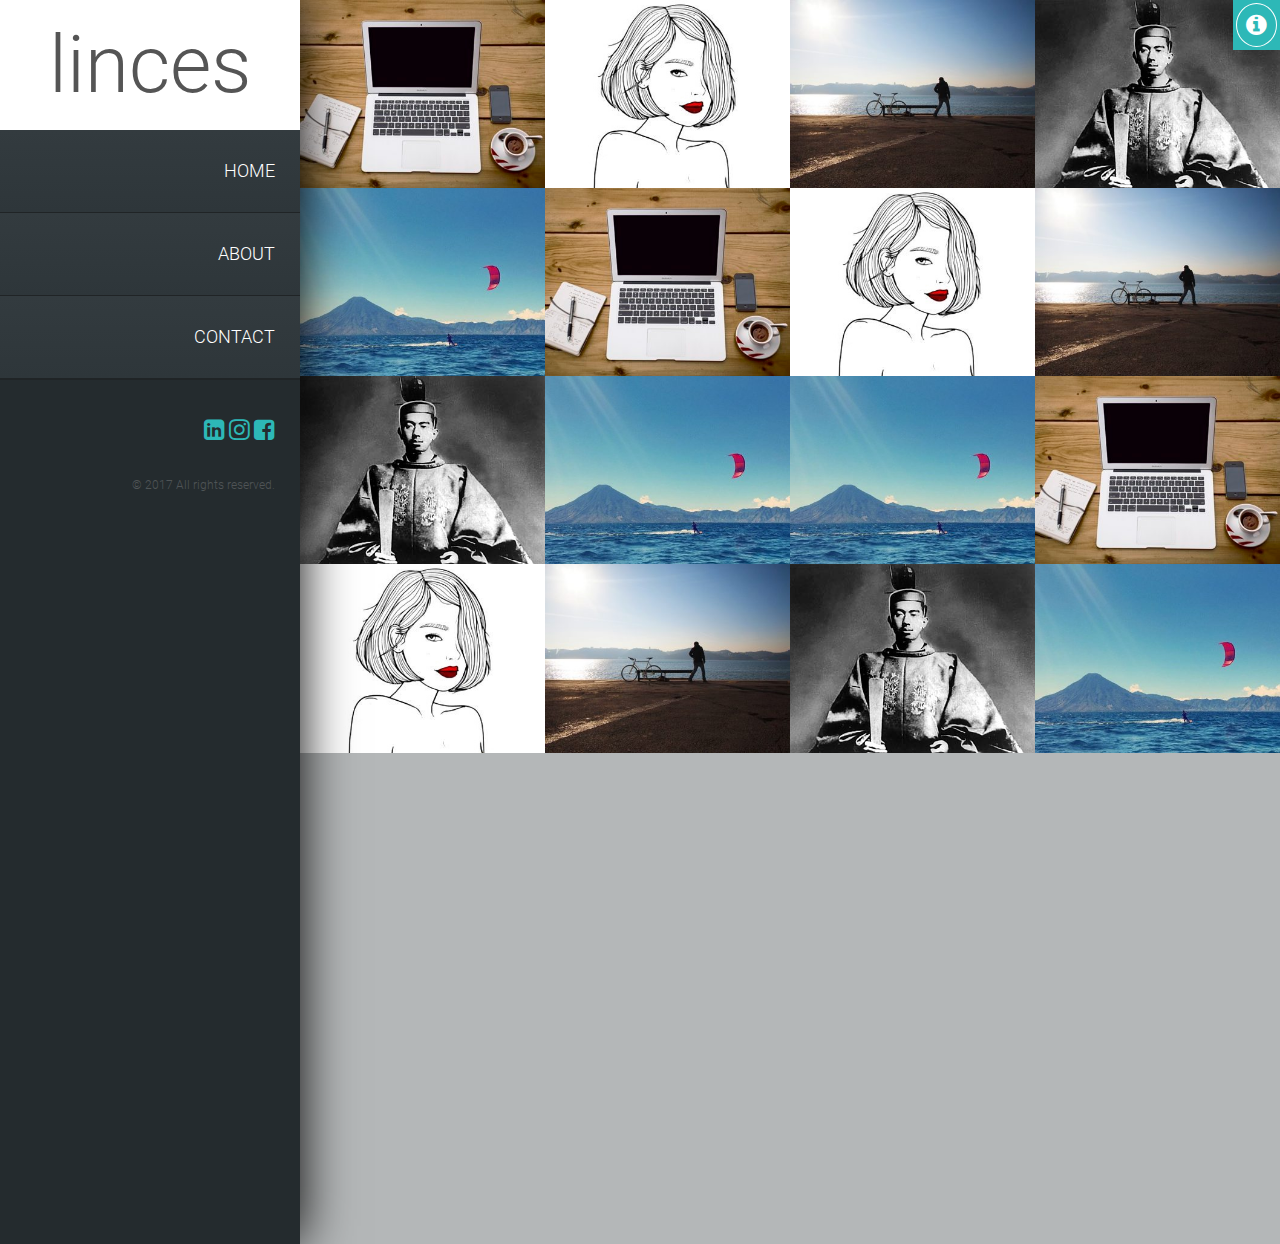
<file: index.html>
<!DOCTYPE html>
<html>

<head>
	<meta charset="utf-8">
	<meta name="viewport" content="width=device-width, initial-scale=1">
	<title>Home - linces</title>
	<meta name="description" content="Home page about junior web developer">
	<link rel="icon" href="images/favicon.ico" type="image/x-icon">
	<link rel="stylesheet" type="text/css" href="css/styles.css">

</head>

<body>
	
    <div class="main">
    
        <aside class="left-side"> 

            <div class="logo-wrapper">

                <a href="#"><h1 class="logo">linces</h1>  </a> 
                
            </div>

            <div class="alt-menu"><a href="#" class="i-menu" data-icon="&#xe9bd;"> Meniu </a></div> 

            <nav class="main-nav">    
                
                <ul> 
                    <li><a href="index.html" id="first">Home</a></li>
                    <li><a href="about/">About</a></li>
                    <li><a href="contact/">Contact</a></li>
                </ul>

            </nav>

            <div class="ikonos">
                
                <ul class="social">
                    
                    <li><a href="https://www.linkedin.com/in/lina-sadovsk%C4%97-3a73a549/" class="test" data-icon="&#xe903;" target="_blank"></a></li>
                    <li><a href="https://www.instagram.com/lina_sadovske/" class="test" data-icon="&#xe904;" target="_blank"></a></li>
                    <li><a href="https://www.facebook.com/lina.sadovske" class="test" data-icon="&#xe905;" target="_blank"></a></li>              
                </ul>

            </div>
            
            <div class="rights"> &copy; 2017 All rights reserved. </div>

        </aside>

        <section class="right-side">

            <div class="work">

                <div class="squares-wrapper">

                    <div class="squares">
                        <img src="images/1.jpg"><div class="overlay"><div class="work-title"><h3>Pavadinimas</h3><span> tekstas</span>  </div> <a href="#" class="arrow" data-icon="&#xe901;" ></a></div>
                        
                    </div>
                    
                    <div class="squares">
                        <img src="images/2.jpg"><div class="overlay"><div class="work-title"><h3>Pavadinimas</h3><span> tekstas</span>  </div> <a href="#" class="arrow" data-icon="&#xe901;" ></a></div>
                        
                    </div>
                    
                    <div class="squares">
                        <img src="images/3.jpg"><div class="overlay"><div class="work-title"><h3>Pavadinimas</h3><span> tekstas</span>  </div> <a href="#" class="arrow" data-icon="&#xe901;" ></a></div>
                        
                    </div>
                    
                    <div class="squares">
                        <img src="images/4.jpg"><div class="overlay"><div class="work-title"><h3>Pavadinimas</h3><span> tekstas</span>  </div> <a href="#" class="arrow" data-icon="&#xe901;" ></a></div>
                        
                    </div>
                    
                    <div class="squares">
                        <img src="images/5.jpg"><div class="overlay"><div class="work-title"><h3>Pavadinimas</h3><span> tekstas</span>  </div> <a href="#" class="arrow" data-icon="&#xe901;" ></a></div>
                        
                    </div>
                    
                    <div class="squares">
                        <img src="images/1.jpg"><div class="overlay"><div class="work-title"><h3>Labas</h3><span> Apra6ymas</span>  </div> <a href="#" class="arrow" data-icon="&#xe901;" ></a></div>
                        
                    </div>
                    
                    <div class="squares">
                        <img src="images/2.jpg"><div class="overlay"><div class="work-title"><h3>Pavadinimas</h3><span> tekstas</span>  </div> <a href="#" class="arrow" data-icon="&#xe901;" ></a></div>
                        
                    </div>
                    
                    <div class="squares">
                        <img src="images/3.jpg"><div class="overlay"><div class="work-title"><h3>Pavadinimas</h3><span> tekstas</span>  </div> <a href="#" class="arrow" data-icon="&#xe901;" ></a></div>
                        
                    </div>
                    
                    <div class="squares">
                        <img src="images/4.jpg"><div class="overlay"><div class="work-title"><h3>Pavadinimas</h3><span> tekstas</span>  </div> <a href="#" class="arrow" data-icon="&#xe901;" ></a></div>
                        
                    </div>
                    
                    <div class="squares">
                        <img src="images/5.jpg"><div class="overlay"><div class="work-title"><h3>Pavadinimas</h3><span> tekstas</span>  </div> <a href="#" class="arrow" data-icon="&#xe901;" ></a></div>
                        
                    </div>
                    
                                        
                    <div class="squares">
                        <img src="images/5.jpg"><div class="overlay"><div class="work-title"><h3>Pavadinimas</h3><span> tekstas</span>  </div> <a href="#" class="arrow" data-icon="&#xe901;" ></a></div>
                        
                    </div>
                    
                    <div class="squares">
                        <img src="images/1.jpg"><div class="overlay"><div class="work-title"><h3>Labas</h3><span> Apra6ymas</span>  </div> <a href="#" class="arrow" data-icon="&#xe901;" ></a></div>
                        
                    </div>
                    
                    <div class="squares">
                        <img src="images/2.jpg"><div class="overlay"><div class="work-title"><h3>Pavadinimas</h3><span> tekstas</span>  </div> <a href="#" class="arrow" data-icon="&#xe901;" ></a></div>
                        
                    </div>
                    
                    <div class="squares">
                        <img src="images/3.jpg"><div class="overlay"><div class="work-title"><h3>Pavadinimas</h3><span> tekstas</span>  </div> <a href="#" class="arrow" data-icon="&#xe901;" ></a></div>
                        
                    </div>
                    
                    <div class="squares">
                        <img src="images/4.jpg"><div class="overlay"><div class="work-title"><h3>Pavadinimas</h3><span> tekstas</span>  </div> <a href="#" class="arrow" data-icon="&#xe901;" ></a></div>
                        
                    </div>
                    
                    <div class="squares">
                        <img src="images/5.jpg"><div class="overlay"><div class="work-title"><h3>Pavadinimas</h3><span> tekstas</span>  </div> <a href="#" class="arrow" data-icon="&#xe901;" ></a></div>
                        
                    </div>

                </div>

            </div>
            
            <div class="information">
                
                <div class="info">  
                
                    <a href="#" class="iko" data-icon="&#xe902;"></a>
                
                </div>
                
                <div class="info-box">
                
                    <ul class="box">

                        <li><a href="tel:+37069597402" class="moon" data-icon="&#xe90e;">8 695 97402</a></li>
                        <li><a href="mailto:lina.sadovske@gmail.com" class="moon" data-icon="&#xe90d;">lina.sadovske@gmail.com</a></li>
                        <li><a href="https://goo.gl/maps/CLYfm8e5DAr" class="moon" data-icon="&#xe90f;">Ulonų g. 5, Vilnius</a></li>

                    </ul>
                    
                </div>
        
            </div>

        </section>
        
    </div>
    
<script src="scripts/jquery-3.2.1.min.js" type="text/javascript"></script>
<script src="scripts/main.js" type="text/javascript"></script>
    
</body>

</html>
</file>
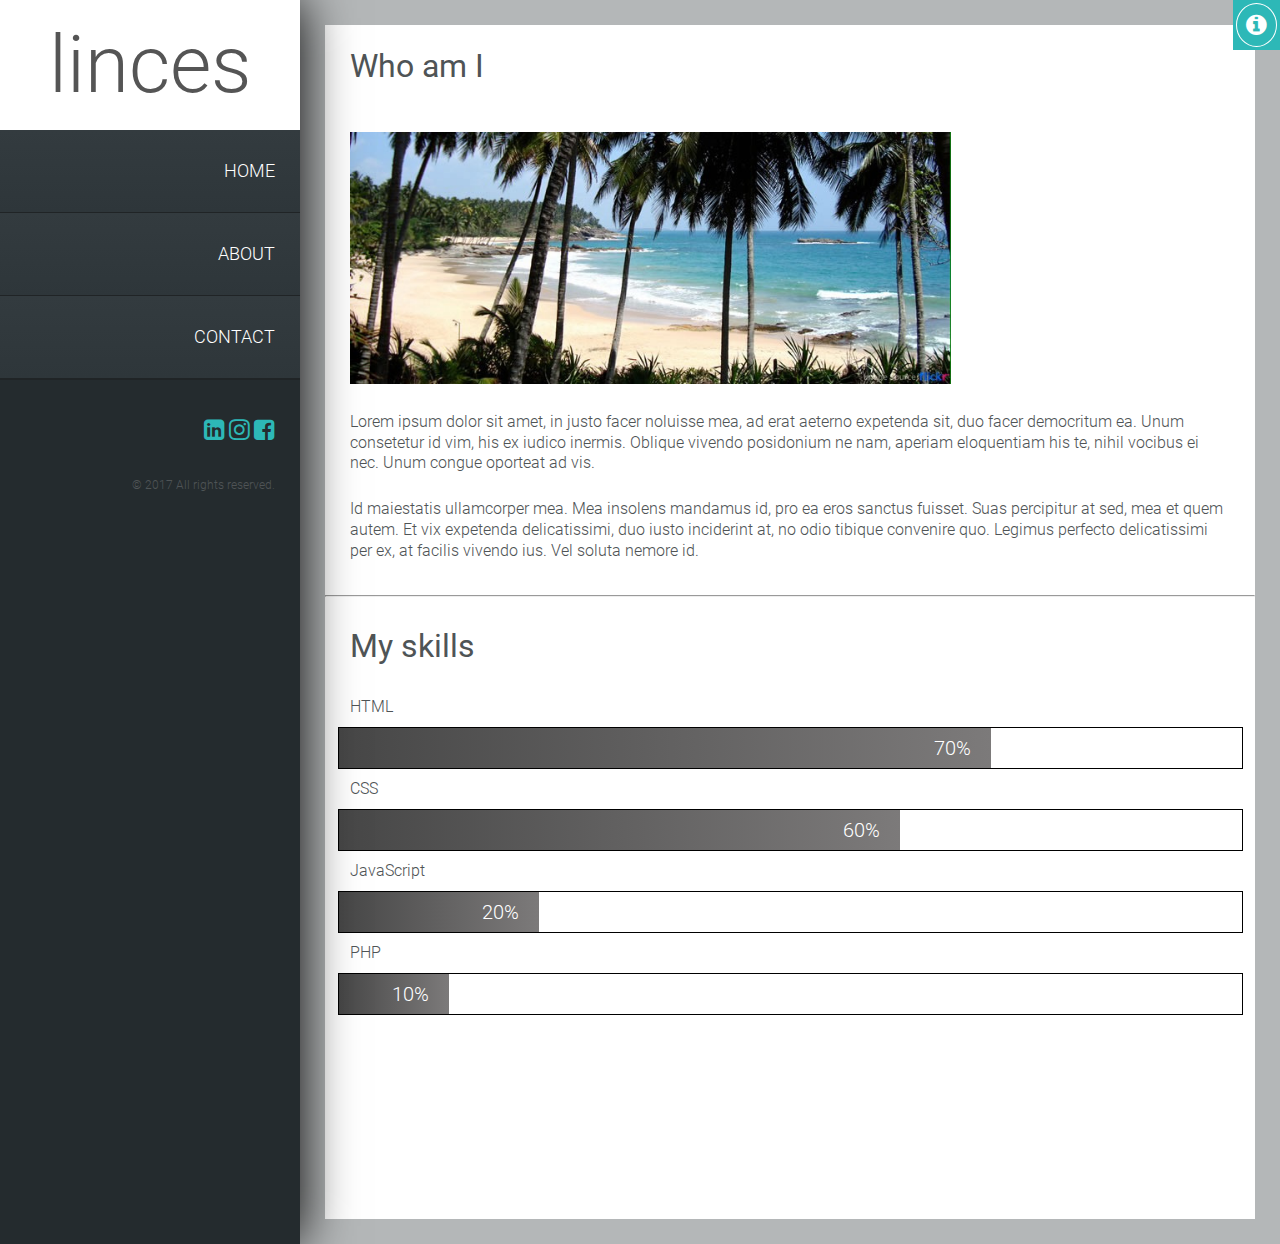
<file: about/index.html>
<!DOCTYPE html>
<html>

<head>
	<meta charset="utf-8">
	<meta name="viewport" content="width=device-width, initial-scale=1">
	<title>About - linces</title>
	<meta name="description" content="About page about junior web developer">
	<link rel="icon" href="../images/favicon.ico" type="image/x-icon">
	<link rel="stylesheet" type="text/css" href="../css/styles.css">
    
</head>

<body>
	
    <div class="main">
    
        <aside class="left-side"> 

            <div class="logo-wrapper">

                <a href="#"><h1 class="logo">linces</h1></a> 
                
            </div>

            <div class="alt-menu"><a href="#" class="i-menu" data-icon="&#xe9bd;">Meniu</a></div> 

            <nav class="main-nav">
                
                
                <ul> 
                    <li><a href="../index.html" id="first">Home</a></li>
                    <li><a href="../about/">About</a></li>
                    <li><a href="../contact/">Contact</a></li>
                </ul>

            </nav>

            <div class="ikonos">
                
                <ul class="social">
                    
                    <li><a href="https://www.linkedin.com/in/lina-sadovsk%C4%97-3a73a549/" class="test" data-icon="&#xe903;" target="_blank"></a></li>
                    <li><a href="https://www.instagram.com/lina_sadovske/" class="test" data-icon="&#xe904;" target="_blank"></a></li>
                    <li><a href="https://www.facebook.com/lina.sadovske" class="test" data-icon="&#xe905;" target="_blank"></a></li>              
                
                </ul>

            </div>
            
            <div class="rights"> &copy; 2017 All rights reserved. </div>

        </aside>

        <section class="right-side">

            <div class="about">
                
                <div class="about-content">
                    
                    <div class="about-who"><h2>Who am I</h2> 
                        
                        <img src="../images/about.jpg">
                
                    <p> Lorem ipsum dolor sit amet, in justo facer noluisse mea, ad erat aeterno expetenda sit, duo facer democritum ea. Unum consetetur id vim, his ex iudico inermis. Oblique vivendo posidonium ne nam, aperiam eloquentiam his te, nihil vocibus ei nec. Unum congue oporteat ad vis.</p>

                    <p>Id maiestatis ullamcorper mea. Mea insolens mandamus id, pro ea eros sanctus fuisset. Suas percipitur at sed, mea et quem autem. Et vix expetenda delicatissimi, duo iusto inciderint at, no odio tibique convenire quo. Legimus perfecto delicatissimi per ex, at facilis vivendo ius. Vel soluta nemore id. </p>
                        
                    </div>
                    
                    <hr>
                    
                    <div class="about-skills"><h2>My skills</h2> 
                        
                        <p>HTML</p>
                        <div class="container">
                            <div class="skills" style="width: 70%">70%</div>
                        </div>

                        <p>CSS</p>
                        <div class="container">
                            <div class="skills" style="width: 60%">60%</div>
                        </div>

                        <p>JavaScript</p>
                        <div class="container">
                            <div class="skills" style="width: 20%">20%</div>
                        </div>

                        <p>PHP</p>
                        <div class="container">
                            <div class="skills" style="width: 10%">10%</div>
                        </div>
                       
                    </div>
                
                </div>
                
            </div>
            
            <div class="information">
                
                <div class="info">  
                
                    <a href="#" class="iko" data-icon="&#xe902;"></a>
                
                </div>
                
                <div class="info-box">
                
                    <ul class="box">

                        <li><a href="tel:+37069597402" class="moon" data-icon="&#xe90e;">8 695 97402</a></li>
                        <li><a href="mailto:lina.sadovske@gmail.com" class="moon" data-icon="&#xe90d;">lina.sadovske@gmail.com</a></li>
                        <li><a href="https://goo.gl/maps/CLYfm8e5DAr" class="moon" data-icon="&#xe90f;">Ulonų g. 5, Vilnius</a></li>

                    </ul>
                    
                </div>
        
            </div>

        </section>
        
    </div>
    
<script src="../scripts/jquery-3.2.1.min.js" type="text/javascript"></script>
<script src="../scripts/main.js" type="text/javascript"></script>
    
</body>

</html>
</file>
<file: css/styles.css>
@font-face{font-family:'icomoon';src:url('../fonts/icomoon.eot?5294bt');src:url('../fonts/icomoon.eot?5294bt#iefix') format('embedded-opentype'), url('../fonts/icomoon.ttf?5294bt') format('truetype'), url('../fonts/icomoon.woff?5294bt') format('woff'), url('../fonts/icomoon.svg?5294bt#icomoon') format('svg');font-weight:normal;font-style:normal}[class*=" icon-"],[class^=icon-]{font-family:'icomoon'!important;speak:none;font-style:normal;font-weight:normal;font-variant:normal;text-transform:none;line-height:1;-webkit-font-smoothing:antialiased;-moz-osx-font-smoothing:grayscale}.icon-keyboard_arrow_left:before{content:"\e900"}.icon-keyboard_arrow_right:before{content:"\e901"}.icon-phone:before{content:"\e90e"}.icon-home:before{content:"\e90f"}.icon-info-circle:before{content:"\e902"}.icon-linkedin-square:before{content:"\e903"}.icon-instagram:before{content:"\e904"}.icon-facebook-square:before{content:"\e905"}.icon-th-large:before{content:"\e906"}.icon-comment:before{content:"\e907"}.icon-calendar:before{content:"\e908"}.icon-heart:before{content:"\e909"}.icon-user:before{content:"\e90a"}.icon-chain:before{content:"\e90b"}.icon-link:before{content:"\e90b"}.icon-arrow-right:before{content:"\e90c"}.icon-envelope-o:before{content:"\e90d"}.icon-quotes-left:before{content:"\e977"}.icon-menu:before{content:"\e9bd"}@font-face{font-family:'Roboto';src:url('../fonts/Roboto-ThinItalic.eot');src:url('../fonts/Roboto-ThinItalic.eot?#iefix') format('embedded-opentype'), url('../fonts/Roboto-ThinItalic.woff2') format('woff2'), url('../fonts/Roboto-ThinItalic.woff') format('woff'), url('../fonts/Roboto-ThinItalic.ttf') format('truetype'), url('../fonts/Roboto-ThinItalic.svg#Roboto-ThinItalic') format('svg');font-weight:100;font-style:italic}@font-face{font-family:'Roboto';src:url('../fonts/Roboto-LightItalic.eot');src:url('../fonts/Roboto-LightItalic.eot?#iefix') format('embedded-opentype'), url('../fonts/Roboto-LightItalic.woff2') format('woff2'), url('../fonts/Roboto-LightItalic.woff') format('woff'), url('../fonts/Roboto-LightItalic.ttf') format('truetype'), url('../fonts/Roboto-LightItalic.svg#Roboto-LightItalic') format('svg');font-weight:300;font-style:italic}@font-face{font-family:'Roboto';src:url('../fonts/Roboto-Italic.eot');src:url('../fonts/Roboto-Italic.eot?#iefix') format('embedded-opentype'), url('../fonts/Roboto-Italic.woff2') format('woff2'), url('../fonts/Roboto-Italic.woff') format('woff'), url('../fonts/Roboto-Italic.ttf') format('truetype'), url('../fonts/Roboto-Italic.svg#Roboto-Italic') format('svg');font-weight:normal;font-style:italic}@font-face{font-family:'Roboto';src:url('../fonts/Roboto-Medium.eot');src:url('../fonts/Roboto-Medium.eot?#iefix') format('embedded-opentype'), url('../fonts/Roboto-Medium.woff2') format('woff2'), url('../fonts/Roboto-Medium.woff') format('woff'), url('../fonts/Roboto-Medium.ttf') format('truetype'), url('../fonts/Roboto-Medium.svg#Roboto-Medium') format('svg');font-weight:500;font-style:normal}@font-face{font-family:'Roboto';src:url('../fonts/Roboto-MediumItalic.eot');src:url('../fonts/Roboto-MediumItalic.eot?#iefix') format('embedded-opentype'), url('../fonts/Roboto-MediumItalic.woff2') format('woff2'), url('../fonts/Roboto-MediumItalic.woff') format('woff'), url('../fonts/Roboto-MediumItalic.ttf') format('truetype'), url('../fonts/Roboto-MediumItalic.svg#Roboto-MediumItalic') format('svg');font-weight:500;font-style:italic}@font-face{font-family:'Roboto';src:url('../fonts/Roboto-Thin.eot');src:url('../fonts/Roboto-Thin.eot?#iefix') format('embedded-opentype'), url('../fonts/Roboto-Thin.woff2') format('woff2'), url('../fonts/Roboto-Thin.woff') format('woff'), url('../fonts/Roboto-Thin.ttf') format('truetype'), url('../fonts/Roboto-Thin.svg#Roboto-Thin') format('svg');font-weight:100;font-style:normal}@font-face{font-family:'Roboto';src:url('../fonts/Roboto-BlackItalic.eot');src:url('../fonts/Roboto-BlackItalic.eot?#iefix') format('embedded-opentype'), url('../fonts/Roboto-BlackItalic.woff2') format('woff2'), url('../fonts/Roboto-BlackItalic.woff') format('woff'), url('../fonts/Roboto-BlackItalic.ttf') format('truetype'), url('../fonts/Roboto-BlackItalic.svg#Roboto-BlackItalic') format('svg');font-weight:900;font-style:italic}@font-face{font-family:'Roboto';src:url('../fonts/Roboto-Bold.eot');src:url('../fonts/Roboto-Bold.eot?#iefix') format('embedded-opentype'), url('../fonts/Roboto-Bold.woff2') format('woff2'), url('../fonts/Roboto-Bold.woff') format('woff'), url('../fonts/Roboto-Bold.ttf') format('truetype'), url('../fonts/Roboto-Bold.svg#Roboto-Bold') format('svg');font-weight:bold;font-style:normal}@font-face{font-family:'Roboto';src:url('../fonts/Roboto-BoldItalic.eot');src:url('../fonts/Roboto-BoldItalic.eot?#iefix') format('embedded-opentype'), url('../fonts/Roboto-BoldItalic.woff2') format('woff2'), url('../fonts/Roboto-BoldItalic.woff') format('woff'), url('../fonts/Roboto-BoldItalic.ttf') format('truetype'), url('../fonts/Roboto-BoldItalic.svg#Roboto-BoldItalic') format('svg');font-weight:bold;font-style:italic}@font-face{font-family:'Roboto';src:url('../fonts/Roboto-Regular.eot');src:url('../fonts/Roboto-Regular.eot?#iefix') format('embedded-opentype'), url('../fonts/Roboto-Regular.woff2') format('woff2'), url('../fonts/Roboto-Regular.woff') format('woff'), url('../fonts/Roboto-Regular.ttf') format('truetype'), url('../fonts/Roboto-Regular.svg#Roboto-Regular') format('svg');font-weight:normal;font-style:normal}@font-face{font-family:'Roboto';src:url('../fonts/Roboto-Black.eot');src:url('../fonts/Roboto-Black.eot?#iefix') format('embedded-opentype'), url('../fonts/Roboto-Black.woff2') format('woff2'), url('../fonts/Roboto-Black.woff') format('woff'), url('../fonts/Roboto-Black.ttf') format('truetype'), url('../fonts/Roboto-Black.svg#Roboto-Black') format('svg');font-weight:900;font-style:normal}@font-face{font-family:'Roboto';src:url('../fonts/Roboto-Light.eot');src:url('../fonts/Roboto-Light.eot?#iefix') format('embedded-opentype'), url('../fonts/Roboto-Light.woff2') format('woff2'), url('../fonts/Roboto-Light.woff') format('woff'), url('../fonts/Roboto-Light.ttf') format('truetype'), url('../fonts/Roboto-Light.svg#Roboto-Light') format('svg');font-weight:300;font-style:normal}a,abbr,acronym,address,applet,article,aside,audio,b,big,blockquote,body,canvas,caption,center,cite,code,dd,del,details,dfn,div,dl,dt,em,embed,fieldset,figcaption,figure,footer,form,h1,h2,h3,h4,h5,h6,header,hgroup,html,i,iframe,img,ins,kbd,label,legend,li,mark,menu,nav,object,ol,output,p,pre,q,ruby,s,samp,section,small,span,strike,strong,sub,summary,sup,table,tbody,td,tfoot,th,thead,time,tr,tt,u,ul,var,video{margin:0;padding:0;border:0;font-size:100%;font:inherit;vertical-align:baseline}article,aside,details,figcaption,figure,footer,header,hgroup,menu,nav,section{display:block}body{line-height:1}ol,ul{list-style:none}blockquote,q{quotes:none}blockquote:after,blockquote:before,q:after,q:before{content:'';content:none}table{border-collapse:collapse;border-spacing:0}html{line-height:1.15;-ms-text-size-adjust:100%;-webkit-text-size-adjust:100%}body{margin:0}article,aside,footer,header,nav,section{display:block}h1{font-size:2em;margin:0.67em 0}figcaption,figure,main{display:block}figure{margin:1em 40px}hr{-webkit-box-sizing:content-box;box-sizing:content-box;height:0;overflow:visible}pre{font-family:monospace, monospace;font-size:1em}a{background-color:transparent;-webkit-text-decoration-skip:objects}abbr[title]{border-bottom:none;text-decoration:underline;-webkit-text-decoration:underline dotted;text-decoration:underline dotted}b,strong{font-weight:inherit}b,strong{font-weight:bolder}code,kbd,samp{font-family:monospace, monospace;font-size:1em}dfn{font-style:italic}mark{background-color:#ff0;color:#000}small{font-size:80%}sub,sup{font-size:75%;line-height:0;position:relative;vertical-align:baseline}sub{bottom:-0.25em}sup{top:-0.5em}audio,video{display:inline-block}audio:not([controls]){display:none;height:0}img{border-style:none}svg:not(:root){overflow:hidden}button,input,optgroup,select,textarea{font-family:sans-serif;font-size:100%;line-height:1.15;margin:0}button,input{overflow:visible}button,select{text-transform:none}[type=reset],[type=submit],button,html [type=button]{-webkit-appearance:button}[type=button]::-moz-focus-inner,[type=reset]::-moz-focus-inner,[type=submit]::-moz-focus-inner,button::-moz-focus-inner{border-style:none;padding:0}[type=button]:-moz-focusring,[type=reset]:-moz-focusring,[type=submit]:-moz-focusring,button:-moz-focusring{outline:1px dotted ButtonText}fieldset{padding:0.35em 0.75em 0.625em}legend{-webkit-box-sizing:border-box;box-sizing:border-box;color:inherit;display:table;max-width:100%;padding:0;white-space:normal}progress{display:inline-block;vertical-align:baseline}textarea{overflow:auto}[type=checkbox],[type=radio]{-webkit-box-sizing:border-box;box-sizing:border-box;padding:0}[type=number]::-webkit-inner-spin-button,[type=number]::-webkit-outer-spin-button{height:auto}[type=search]{-webkit-appearance:textfield;outline-offset:-2px}[type=search]::-webkit-search-cancel-button,[type=search]::-webkit-search-decoration{-webkit-appearance:none}::-webkit-file-upload-button{-webkit-appearance:button;font:inherit}details,menu{display:block}summary{display:list-item}canvas{display:inline-block}template{display:none}[hidden]{display:none}body{position:relative}.main{display:-webkit-box;display:-webkit-flex;display:-ms-flexbox;display:flex;font-family:'Roboto', 'sans-serif';font-weight:300;font-style:normal;background:#b4b7b8}.left-side{background-color:#242b2e;width:300px;color:#555;text-align:right;min-height:1244px;z-index:10;-webkit-box-shadow:0 0 50px #000;box-shadow:0 0 50px #000}.logo-wrapper{display:block;background-color:#fff;height:auto;width:300px;padding:25px 0 25px 0}.logo-wrapper>a{text-decoration:none;color:#555;font-size:40px;text-align:center}.logo-wrapper h1{margin:0}.main-nav ul{font-size:0px}.main-nav ul>li{font-family:'Roboto', 'sans-serif';font-size:18px;line-height:32px;text-align:right;background:-webkit-gradient(linear, left top, left bottom, from(#333b3f), to(#2e363a));background:-webkit-linear-gradient(top, #333b3f 0%, #2e363a 100%);background:-o-linear-gradient(top, #333b3f 0%, #2e363a 100%);background:linear-gradient(to bottom, #333b3f 0%, #2e363a 100%);border-bottom:0.5px solid #202426}.main-nav ul>li>a{display:block;font-family:'Roboto', 'sans-serif';color:#fff;text-transform:uppercase;text-decoration:none;padding:25px 25px 25px 0}.main-nav ul>li:hover{background:-webkit-gradient(linear, left top, left bottom, from(#31bcbb), to(#18a3a1));background:-webkit-linear-gradient(top, #31bcbb 0%, #18a3a1 100%);background:-o-linear-gradient(top, #31bcbb 0%, #18a3a1 100%);background:linear-gradient(to bottom, #31bcbb 0%, #18a3a1 100%);background-color:#2db8b7;right:25px}.alt-menu{display:none;padding:1.2em;font-size:1em;line-height:2em;text-align:right;background:-webkit-gradient(linear, left top, left bottom, from(#333b3f), to(#2e363a));background:-webkit-linear-gradient(top, #333b3f 0%, #2e363a 100%);background:-o-linear-gradient(top, #333b3f 0%, #2e363a 100%);background:linear-gradient(to bottom, #333b3f 0%, #2e363a 100%);border-bottom:0.5px solid #202426}.alt-menu>a{text-decoration:none;color:#fff;text-transform:uppercase}.i-menu:after{font-family:'icomoon';content:attr(data-icon);color:#fff;display:hidden;font-size:1.5em;padding-left:1em;text-decoration:none;border:none;background:-webkit-gradient(linear, left top, left bottom, from(#333b3f), to(#2e363a));background:-webkit-linear-gradient(top, #333b3f 0%, #2e363a 100%);background:-o-linear-gradient(top, #333b3f 0%, #2e363a 100%);background:linear-gradient(to bottom, #333b3f 0%, #2e363a 100%)}.test:after{font-family:'icomoon';content:attr(data-icon);font-size:3em;color:#2db8b7;display:inline;margin:0.5em 0 0.5em 0}.ikonos{font-size:0.5em;padding:25px 25px 25px 0;border-top:0.5px solid #202426}.social{display:-webkit-inline-box;display:-webkit-inline-flex;display:-ms-inline-flexbox;display:inline-flex}.test{margin-left:0.5em;display:-webkit-inline-box;display:-webkit-inline-flex;display:-ms-inline-flexbox;display:inline-flex;padding-top:5%;text-decoration:none}.rights{font-family:'Roboto', 'sans-serif';font-size:0.75em;line-height:1em;color:#4f5456;padding:0 25px 25px 0}.right-side{font-size:0px;position:relative}.squares-wrapper{display:-webkit-box;display:-webkit-flex;display:-ms-flexbox;display:flex;width:100%;-webkit-flex-wrap:wrap;-ms-flex-wrap:wrap;flex-wrap:wrap;font-size:1em}.squares{position:relative;font-size:1em;width:25%}.squares img{width:100%}.overlay{position:absolute;top:0;bottom:0;left:0;right:0;height:100%;width:100%;opacity:0;-webkit-transition:.2s ease;-o-transition:.2s ease;transition:.2s ease;background-color:rgba(45, 184, 183, 0.9);font-size:1em}.squares:hover .overlay{opacity:1}.arrow:after{font-family:'icomoon';content:attr(data-icon);font-size:3rem;color:#fff;display:inline-block;z-index:99;border:1px solid;-webkit-transform:translate(-50%, -50%);-ms-transform:translate(-50%, -50%);transform:translate(-50%, -50%);border-radius:100%;position:absolute;top:60%;left:50%}.arrow:after:hover{-webkit-transform:scale(1.1, 1.1);-ms-transform:scale(1.1, 1.1);transform:scale(1.1, 1.1)}.work-title{color:#fff;font-size:1.5rem;padding-top:3%;font-weight:400;font-style:normal;text-align:center}.work-title>span{border-bottom:1px solid;padding-bottom:0.7em;font-size:1rem;font-weight:100}.information{z-index:9999;width:auto;height:auto}.info{background-color:#2db8b7;display:block;position:fixed;color:#fff;right:0;top:0;font-size:1em;z-index:9999}.info>a{text-decoration:none;color:#fff;font-size:1rem;display:inline-block}.info>a:hover{-webkit-transform:scale(1.1, 1.1);-ms-transform:scale(1.1, 1.1);transform:scale(1.1, 1.1)}.info-box{display:none;position:fixed;background:rgba(0, 0, 0, 0.6);top:50px;width:250px;right:0;z-index:999999}.box li{color:#fff;padding:0.6rem;z-index:9999;font-size:0.6em;list-style:none}.box li>a{text-decoration:none;color:#fff;font-size:0.8rem;font-style:100}.iko:after{font-family:'icomoon';content:attr(data-icon);font-size:1.5em;color:#fff;display:inline-block;margin:0.2rem;z-index:9999;border:1px solid;padding:9px;border-radius:100%}.iko:after:hover{-webkit-transform:scale(1.5, 1.5);-ms-transform:scale(1.5, 1.5);transform:scale(1.5, 1.5)}.moon:before{font-family:'icomoon';content:attr(data-icon);font-size:1.7em;color:#fff;display:inline;margin:0.5em 0 0.5em 0;z-index:9999;padding:5px}.over{background-color:rgba(45, 184, 183, 0.3);z-index:999}.show{display:block!important;-webkit-transition:all 1s ease-out;-o-transition:all 1s ease-out;transition:all 1s ease-out}.about{background:#fff;margin:25px;height:calc(100% - 50px);position:relative;font-size:16px}.about-who h2{font-family:'Roboto', 'sans-serif';font-size:2em;padding:25px;color:#4f5456;font-weight:400}.about-skills h2{font-family:'Roboto', 'sans-serif';font-size:2em;padding:25px;color:#4f5456;font-weight:400}.about-who img{width:calc(70% - 50px);margin:25px}.about-who p{font-family:'Roboto', 'sans-serif';font-size:1em;line-height:1.3em;color:#4f5456;height:100%;padding:0 25px 25px 25px}.about-skills p{padding:10px 25px;font-family:'Roboto', 'sans-serif';font-size:16px;line-height:20px;color:#4f5456}.container{width:calc(100% - @gap);background-color:#fff;-webkit-box-sizing:border-box;box-sizing:border-box;border:1px solid;margin:0 12.5px}.skills{text-align:right;padding-right:20px;line-height:40px;font-size:20px;color:#fff;background:-webkit-gradient(linear, left top, right top, from(#474747), to(#7c7a7a));background:-webkit-linear-gradient(left, #474747 0%, #7c7a7a 100%);background:-o-linear-gradient(left, #474747 0%, #7c7a7a 100%);background:linear-gradient(to right, #474747 0%, #7c7a7a 100%)}#map{width:calc(100vw - 319px);height:100%;position:absolute;top:0}.contact-box{width:100%;margin:0 auto;position:relative;-webkit-box-sizing:border-box;box-sizing:border-box}.contact-inner{background:#fff;margin:25px;padding:25px;height:calc(100% - 50px);position:relative;font-size:16px;font-family:'Roboto', 'sans-serif';color:#4f5456;width:60%}.contact{display:-webkit-box;display:-webkit-flex;display:-ms-flexbox;display:flex}.contact-box h2,.in-touch h2{font-size:2em;padding:25px;font-weight:400}.in-touch p{padding:10px 25px;font-size:1em;line-height:1.2em;font-weight:300}.contact-box h3{margin:0.6em;display:block;font-size:1em}.contact-box input[type=email],.contact-box input[type=tel],.contact-box input[type=text],.contact-box input[type=url],.contact-box textarea{width:100%;border:1px solid #CCC;background:#fff;margin:0 0 3px;padding:1.2em 0 1.2em 0.6em;font-size:0.8em;font-weight:100}.contact-left,.contact-right{width:100%}.contact-box input[type=submit]{cursor:pointer;width:102%;border:none;background:#1ab5b3;color:#fff;padding:1.2em;font-size:1em;text-transform:uppercase}.contact-box input[type=submit]:hover{background:#2db8b7;-webkit-transition:background-color 0.3s ease-in-out;-o-transition:background-color 0.3s ease-in-out;transition:background-color 0.3s ease-in-out}.contact-box input[type=submit]:active{-webkit-box-shadow:inset 0 1px 3px rgba(0, 0, 0, 0.5);box-shadow:inset 0 1px 3px rgba(0, 0, 0, 0.5)}.con{display:-webkit-box;display:-webkit-flex;display:-ms-flexbox;display:flex}.con .icon{border:1px solid #CCC;top:0px;left:0px;z-index:2;text-align:center;margin:0 1px 3px 5px;width:5em}.con .icon>i{font-size:0.4em}.con .icon>i:hover{-webkit-transform:scale(1.2, 1.2);-ms-transform:scale(1.2, 1.2);transform:scale(1.2, 1.2)}@media (max-width:320px){.main-nav{display:none}.main-nav ul li a{padding:1em;font-size:1em;line-height:1.2em;text-align:center}.filter{display:none}.ikonos{display:none}.rights{display:none}.alt-menu{display:block;position:relative}.i-menu{display:block}.left-side{width:100%;min-height:auto}.right-side{width:100%;position:absolute;top:150px}.squares{width:100%}.logo-wrapper{width:100%}.logo-wrapper>a{font-size:1em}}@media (min-width:321px) and (max-width:767px){.main-nav{display:none}.filter{display:none}.ikonos{display:none}.rights{display:none}.alt-menu{display:block;position:relative}.i-menu{display:block}.left-side{width:100%;min-height:auto}.right-side{width:100%;position:absolute;top:150px}.squares{width:50%}.logo-wrapper{width:100%}.logo-wrapper>a{font-size:1em}}@media (min-width:768px) and (max-width:992px){.right-side{max-width:calc(100% - 300px)}.squares{width:50%}}@media (min-width:993px) and (max-width:1024px){.right-side{max-width:calc(100% - 300px)}.squares{width:33.33%}}@media (min-width:1025px){.squares{width:25%}}
</file>
